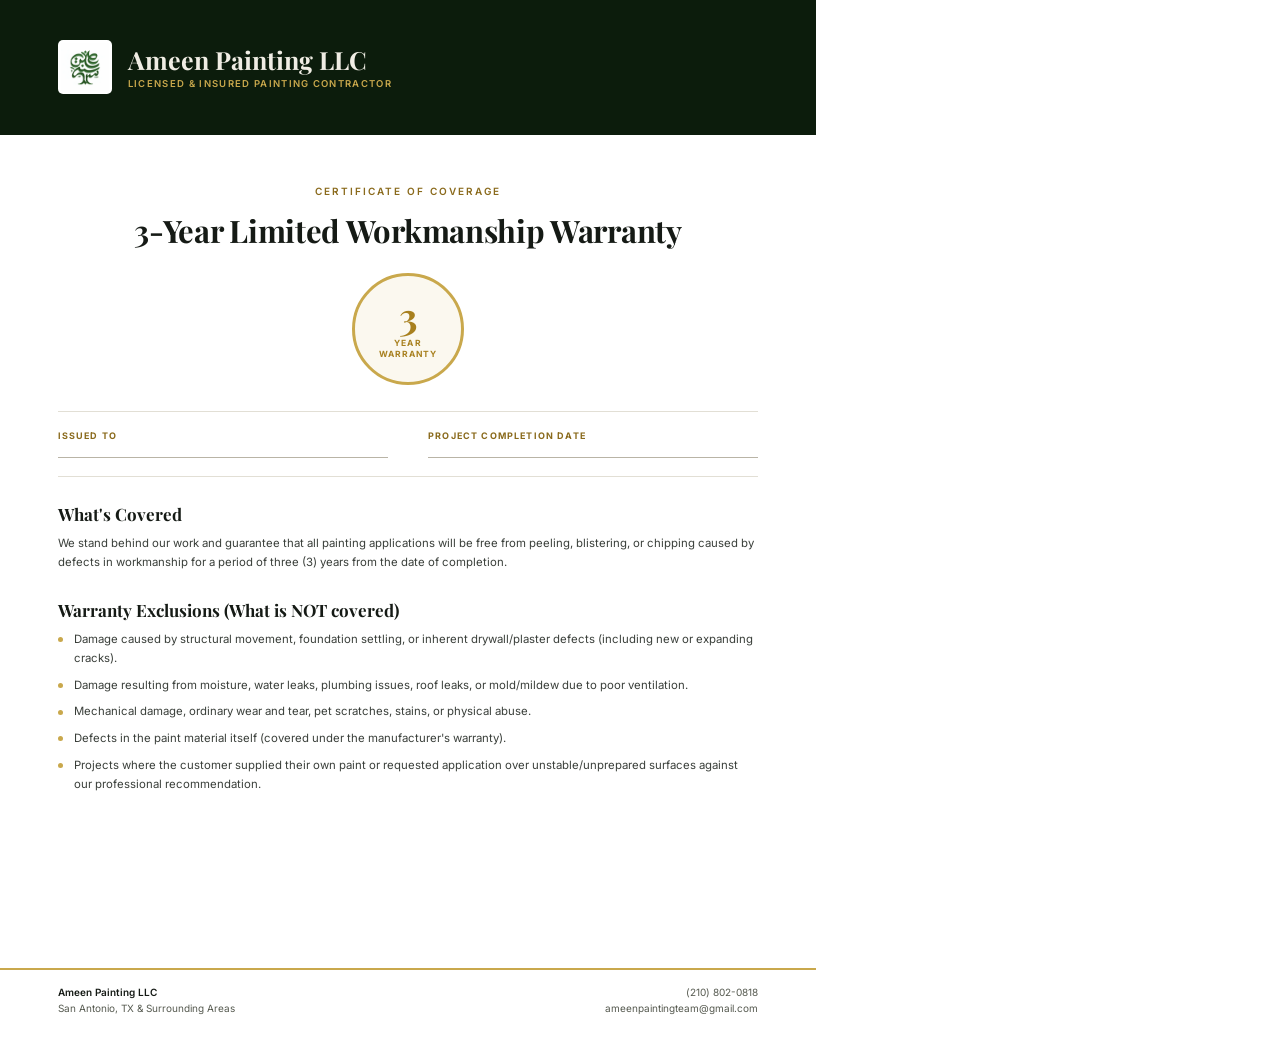
<file: assets/documents/warranty-source.html>
<!DOCTYPE html>
<html lang="en">
<head>
<meta charset="UTF-8" />
<title>Ameen Painting LLC — 3-Year Limited Workmanship Warranty</title>
<!--
  PRINT SOURCE for Ameen-Painting-3-Year-Warranty.pdf — edit this, then regenerate:

    python3 -m http.server 8080
    "/Applications/Google Chrome.app/Contents/MacOS/Google Chrome" \
      --headless=new --disable-gpu --no-pdf-header-footer \
      --print-to-pdf="assets/documents/Ameen-Painting-3-Year-Warranty.pdf" \
      "http://localhost:8080/assets/documents/warranty-source.html"

  Colors are solid hex on purpose. The previous badge used a gradient/tint
  that some PDF viewers rendered pink — plain #C9A84C stays gold everywhere.
-->
<link href="https://fonts.googleapis.com/css2?family=Playfair+Display:wght@400;600;700&family=Inter:wght@300;400;500;600;700&display=swap" rel="stylesheet" />
<style>
  @page { size: Letter; margin: 0; }
  * {
    box-sizing: border-box;
    margin: 0;
    padding: 0;
    -webkit-print-color-adjust: exact;
    print-color-adjust: exact;
  }
  body {
    width: 8.5in;
    min-height: 11in;
    background: #FFFFFF;
    font-family: 'Inter', system-ui, sans-serif;
    color: #3A3F3A;
    display: flex;
    flex-direction: column;
  }

  /* Letterhead */
  .head {
    background: #0C1C0C;
    padding: 0.42in 0.6in;
    display: flex;
    align-items: center;
    gap: 16px;
  }
  .head img {
    width: 54px;
    height: 54px;
    object-fit: contain;
    background: #fff;
    border-radius: 5px;
    padding: 3px;
  }
  .head-name {
    font-family: 'Playfair Display', Georgia, serif;
    font-size: 25px;
    font-weight: 700;
    color: #F0EDE4;
    line-height: 1.2;
  }
  .head-sub {
    font-size: 9.5px;
    font-weight: 600;
    letter-spacing: 0.14em;
    text-transform: uppercase;
    color: #C9A84C;
    margin-top: 3px;
  }

  .body { padding: 0.5in 0.6in 0; flex: 1; }

  .eyebrow {
    text-align: center;
    font-size: 10px;
    font-weight: 600;
    letter-spacing: 0.2em;
    text-transform: uppercase;
    color: #8A6A1C;
  }
  h1 {
    font-family: 'Playfair Display', Georgia, serif;
    font-size: 31px;
    font-weight: 700;
    color: #151A15;
    text-align: center;
    margin-top: 9px;
    letter-spacing: -0.01em;
  }

  /* Seal — solid gold, no gradients */
  .badge {
    width: 112px;
    height: 112px;
    margin: 22px auto 0;
    border: 3px solid #C9A84C;
    border-radius: 50%;
    background: #FBF8EF;
    display: flex;
    flex-direction: column;
    align-items: center;
    justify-content: center;
  }
  .badge-num {
    font-family: 'Playfair Display', Georgia, serif;
    font-size: 38px;
    font-weight: 700;
    color: #A8801F;
    line-height: 1;
  }
  .badge-txt {
    font-size: 8.5px;
    font-weight: 700;
    letter-spacing: 0.13em;
    color: #A8801F;
    text-align: center;
    line-height: 1.35;
    margin-top: 3px;
  }

  /* Fill-in fields */
  .fields {
    display: flex;
    justify-content: space-between;
    gap: 40px;
    margin-top: 26px;
    padding: 18px 0;
    border-top: 1px solid #E2DFD5;
    border-bottom: 1px solid #E2DFD5;
  }
  .field { flex: 1; }
  .field-label {
    font-size: 9px;
    font-weight: 700;
    letter-spacing: 0.13em;
    text-transform: uppercase;
    color: #8A6A1C;
  }
  .field-line {
    margin-top: 16px;
    border-bottom: 1px solid #B9B4A6;
    height: 1px;
  }

  h2 {
    font-family: 'Playfair Display', Georgia, serif;
    font-size: 17px;
    font-weight: 700;
    color: #151A15;
    margin: 26px 0 9px;
  }
  p { font-size: 11.4px; line-height: 1.72; }

  ul { list-style: none; margin-top: 4px; }
  li {
    position: relative;
    padding-left: 16px;
    font-size: 11.4px;
    line-height: 1.65;
    margin-bottom: 8px;
  }
  li::before {
    content: '';
    position: absolute;
    left: 0;
    top: 0.62em;
    width: 5px;
    height: 5px;
    border-radius: 50%;
    background: #C9A84C;
  }

  /* Footer */
  .foot {
    margin-top: 34px;
    border-top: 2px solid #C9A84C;
    padding: 14px 0.6in 0.42in;
    display: flex;
    justify-content: space-between;
    font-size: 10px;
    line-height: 1.6;
    color: #55594F;
  }
  .foot strong { color: #151A15; font-weight: 600; }
  .foot-r { text-align: right; }
</style>
</head>
<body>
  <div class="head">
    <img src="../images/logo.webp" alt="" />
    <div>
      <div class="head-name">Ameen Painting LLC</div>
      <div class="head-sub">Licensed &amp; Insured Painting Contractor</div>
    </div>
  </div>

  <div class="body">
    <p class="eyebrow">Certificate of Coverage</p>
    <h1>3-Year Limited Workmanship Warranty</h1>

    <div class="badge">
      <span class="badge-num">3</span>
      <span class="badge-txt">YEAR<br />WARRANTY</span>
    </div>

    <div class="fields">
      <div class="field">
        <div class="field-label">Issued To</div>
        <div class="field-line"></div>
      </div>
      <div class="field">
        <div class="field-label">Project Completion Date</div>
        <div class="field-line"></div>
      </div>
    </div>

    <h2>What's Covered</h2>
    <p>
      We stand behind our work and guarantee that all painting applications will be free from
      peeling, blistering, or chipping caused by defects in workmanship for a period of
      three (3) years from the date of completion.
    </p>

    <h2>Warranty Exclusions (What is NOT covered)</h2>
    <ul>
      <li>Damage caused by structural movement, foundation settling, or inherent drywall/plaster defects (including new or expanding cracks).</li>
      <li>Damage resulting from moisture, water leaks, plumbing issues, roof leaks, or mold/mildew due to poor ventilation.</li>
      <li>Mechanical damage, ordinary wear and tear, pet scratches, stains, or physical abuse.</li>
      <li>Defects in the paint material itself (covered under the manufacturer's warranty).</li>
      <li>Projects where the customer supplied their own paint or requested application over unstable/unprepared surfaces against our professional recommendation.</li>
    </ul>
  </div>

  <div class="foot">
    <div>
      <strong>Ameen Painting LLC</strong><br />
      San Antonio, TX &amp; Surrounding Areas
    </div>
    <div class="foot-r">
      (210) 802-0818<br />
      ameenpaintingteam@gmail.com
    </div>
  </div>
</body>
</html>
</file>
